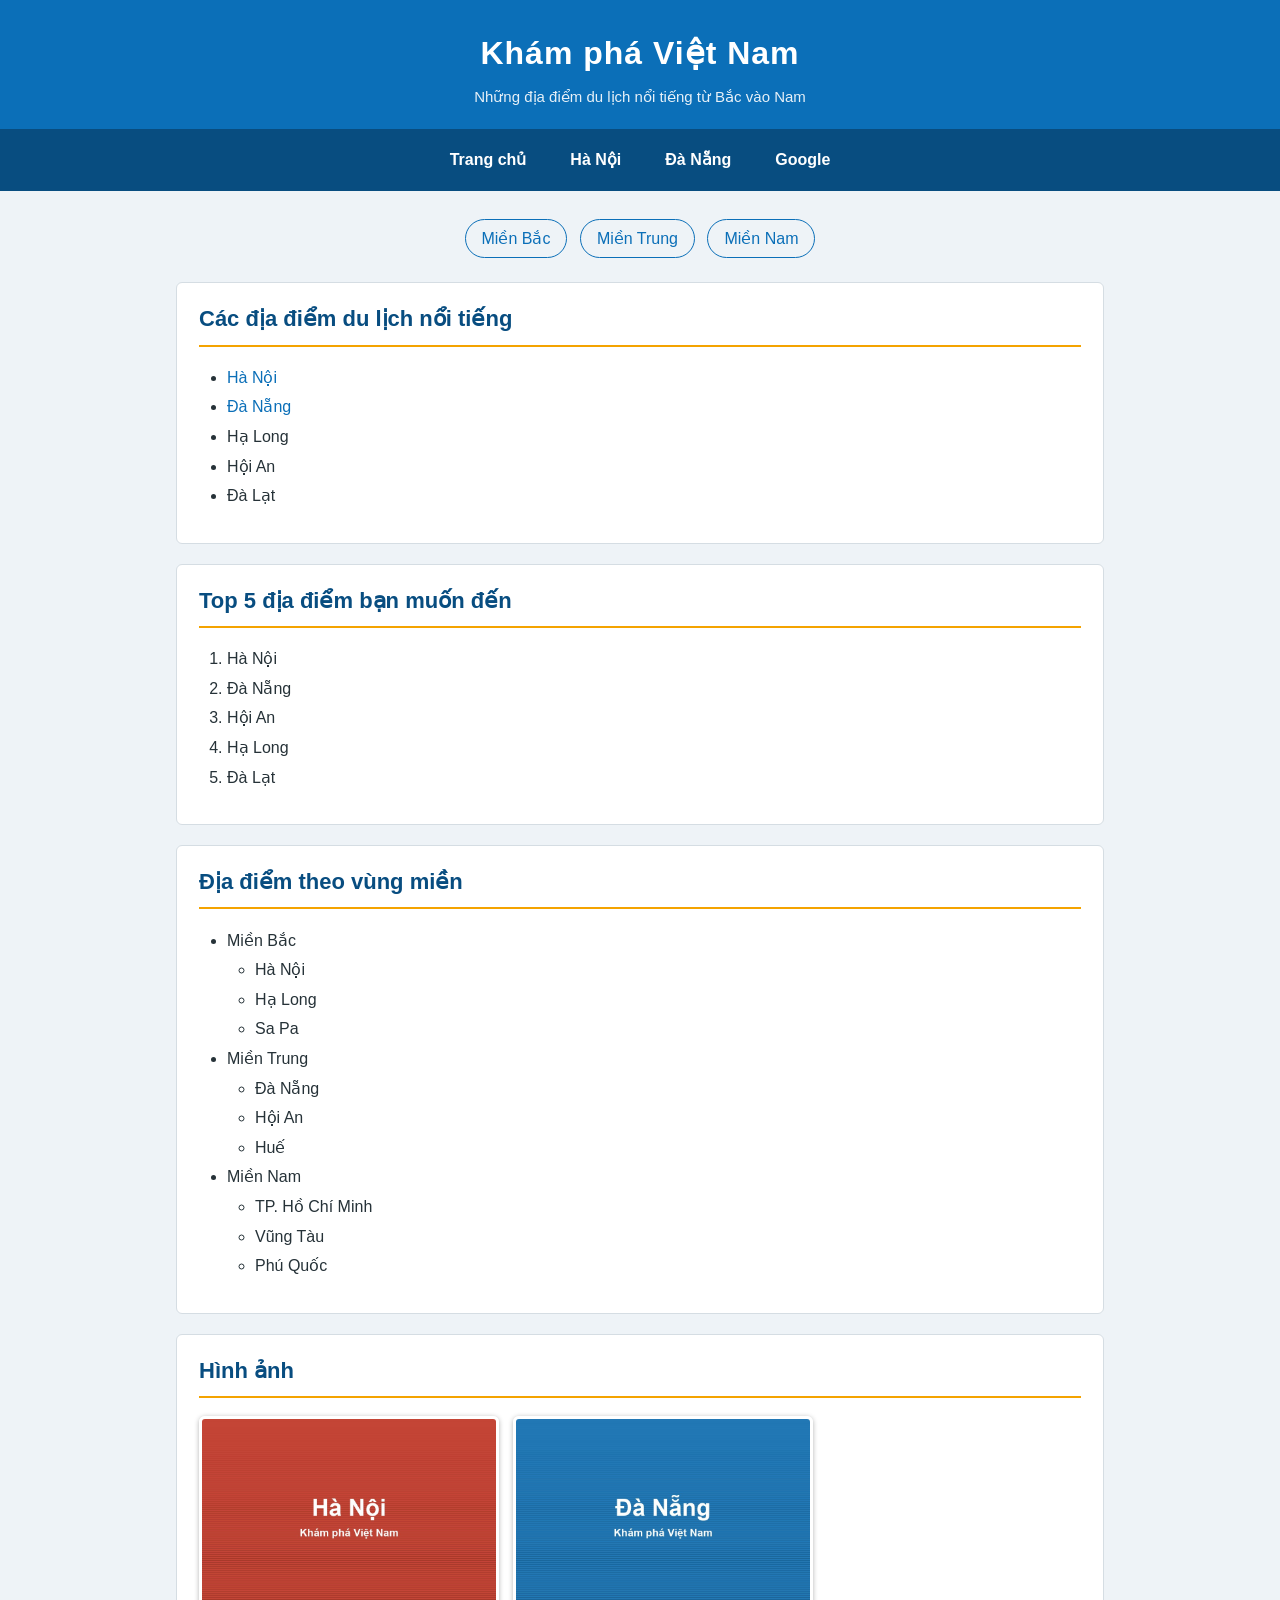
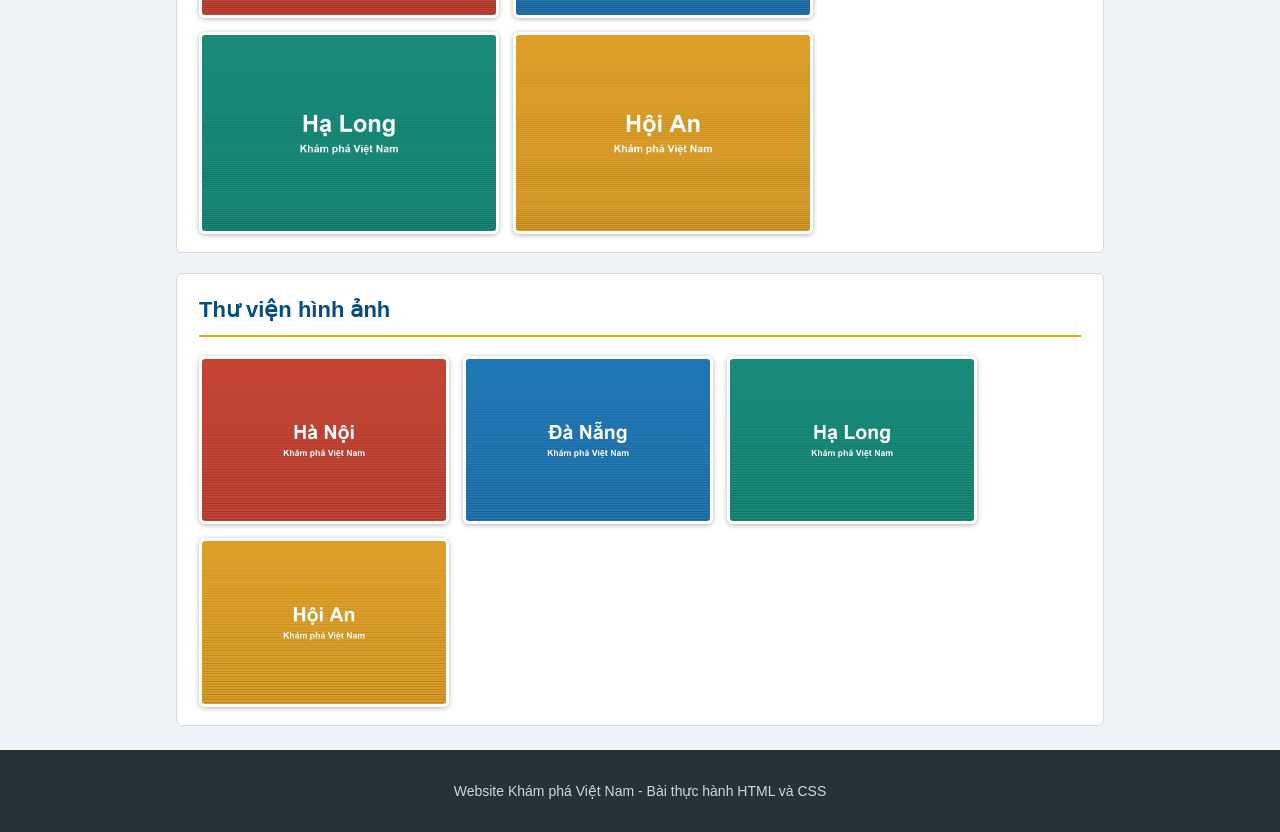
<file: travel-css/index.html>
<!DOCTYPE html>
<html lang="vi">
<head>
  <meta charset="UTF-8">
  <meta name="viewport" content="width=device-width, initial-scale=1.0">
  <title>Khám phá Việt Nam</title>
  <link rel="stylesheet" href="style.css">
</head>
<body>
  <header>
    <h1>Khám phá Việt Nam</h1>
    <p>Những địa điểm du lịch nổi tiếng từ Bắc vào Nam</p>
  </header>

  <nav>
    <ul>
      <li><a href="index.html">Trang chủ</a></li>
      <li><a href="hanoi.html">Hà Nội</a></li>
      <li><a href="danang.html">Đà Nẵng</a></li>
      <li><a href="https://www.google.com" target="_blank">Google</a></li>
    </ul>
  </nav>

  <main>
    <p class="quick-links">
      <a href="#mien-bac">Miền Bắc</a>
      <a href="#mien-trung">Miền Trung</a>
      <a href="#mien-nam">Miền Nam</a>
    </p>

    <section>
      <h2>Các địa điểm du lịch nổi tiếng</h2>
      <ul>
        <li><a href="hanoi.html">Hà Nội</a></li>
        <li><a href="danang.html">Đà Nẵng</a></li>
        <li>Hạ Long</li>
        <li>Hội An</li>
        <li>Đà Lạt</li>
      </ul>
    </section>

    <section>
      <h2>Top 5 địa điểm bạn muốn đến</h2>
      <ol>
        <li>Hà Nội</li>
        <li>Đà Nẵng</li>
        <li>Hội An</li>
        <li>Hạ Long</li>
        <li>Đà Lạt</li>
      </ol>
    </section>

    <section>
      <h2>Địa điểm theo vùng miền</h2>
      <ul>
        <li id="mien-bac">Miền Bắc
          <ul>
            <li>Hà Nội</li>
            <li>Hạ Long</li>
            <li>Sa Pa</li>
          </ul>
        </li>
        <li id="mien-trung">Miền Trung
          <ul>
            <li>Đà Nẵng</li>
            <li>Hội An</li>
            <li>Huế</li>
          </ul>
        </li>
        <li id="mien-nam">Miền Nam
          <ul>
            <li>TP. Hồ Chí Minh</li>
            <li>Vũng Tàu</li>
            <li>Phú Quốc</li>
          </ul>
        </li>
      </ul>
    </section>

    <section>
      <h2>Hình ảnh</h2>
      <div class="gallery">
        <a href="hanoi.html"><img src="images/hanoi.jpg" alt="Hà Nội" width="300"></a>
        <img src="images/danang.jpg" alt="Đà Nẵng" width="300">
        <img src="images/halong.jpg" alt="Hạ Long" width="300">
        <img src="images/hoian.jpg" alt="Hội An" width="300">
      </div>
    </section>

    <section>
      <h2>Thư viện hình ảnh</h2>
      <div class="gallery">
        <a href="images/hanoi.jpg" target="_blank"><img src="images/hanoi.jpg" alt="Hà Nội" width="250"></a>
        <a href="images/danang.jpg" target="_blank"><img src="images/danang.jpg" alt="Đà Nẵng" width="250"></a>
        <a href="images/halong.jpg" target="_blank"><img src="images/halong.jpg" alt="Hạ Long" width="250"></a>
        <a href="images/hoian.jpg" target="_blank"><img src="images/hoian.jpg" alt="Hội An" width="250"></a>
      </div>
    </section>
  </main>

  <footer>
    <p>Website Khám phá Việt Nam - Bài thực hành HTML và CSS</p>
  </footer>
</body>
</html>
</file>
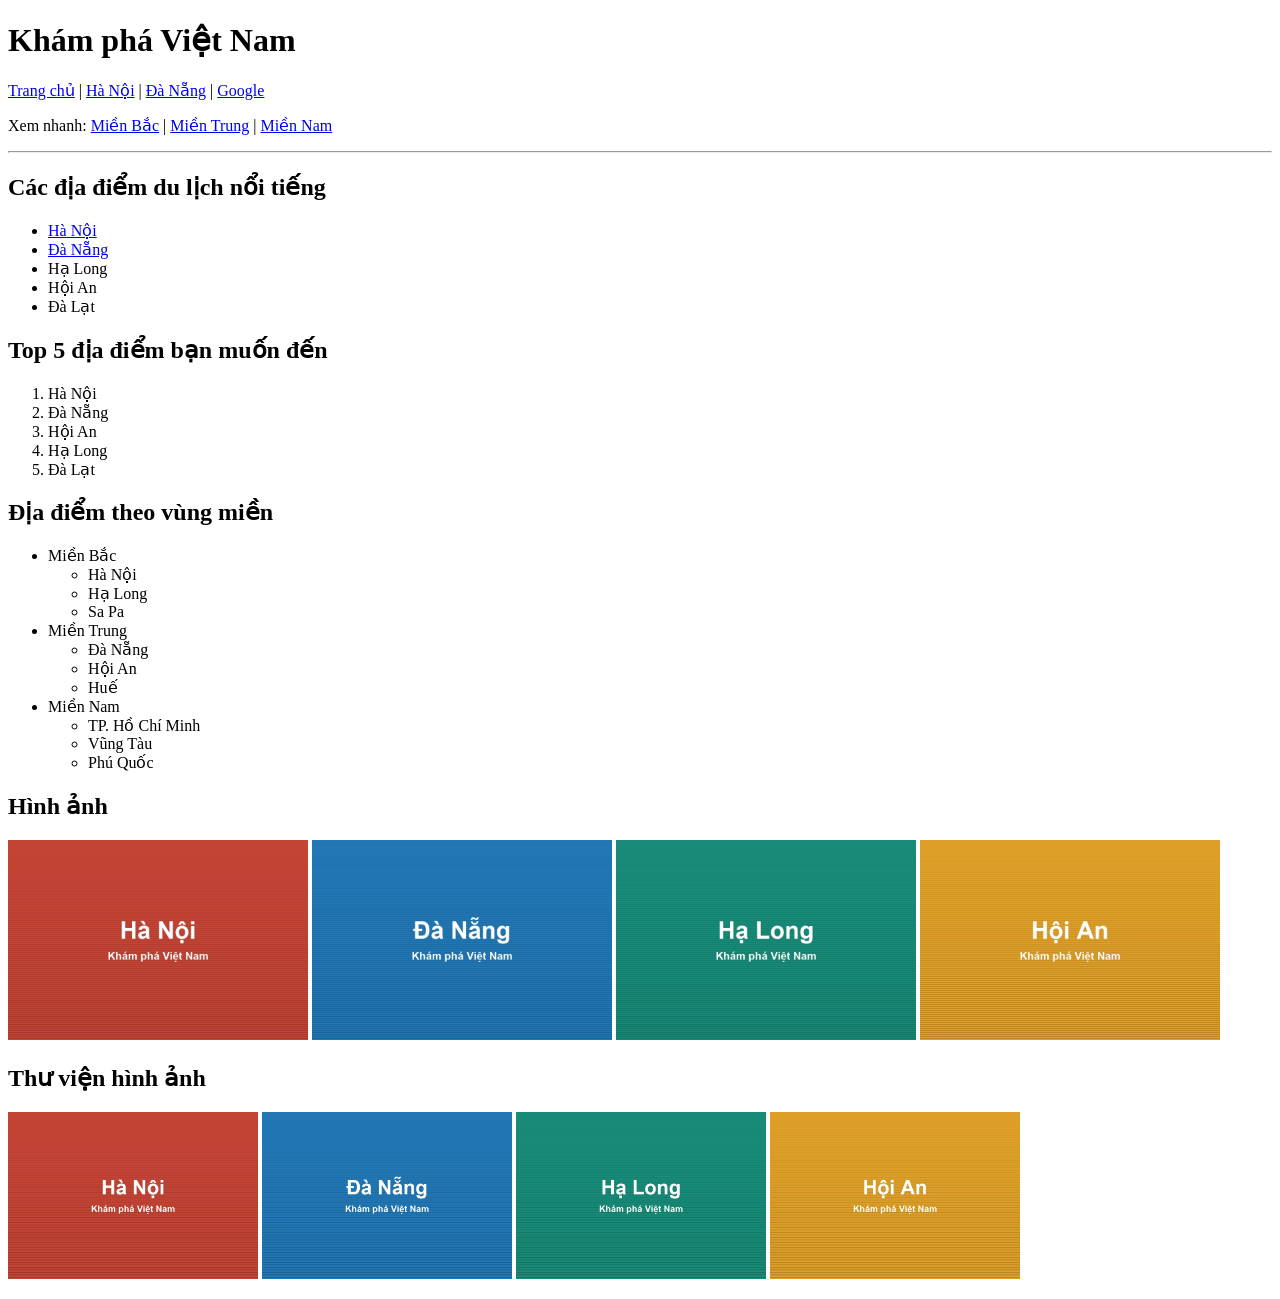
<file: travel/index.html>
<!DOCTYPE html>
<html lang="vi">
<head>
  <meta charset="UTF-8">
  <title>Khám phá Việt Nam</title>
</head>
<body>
  <h1>Khám phá Việt Nam</h1>

  <p>
    <a href="index.html">Trang chủ</a> |
    <a href="hanoi.html">Hà Nội</a> |
    <a href="danang.html">Đà Nẵng</a> |
    <a href="https://www.google.com" target="_blank">Google</a>
  </p>

  <p>
    Xem nhanh:
    <a href="#mien-bac">Miền Bắc</a> |
    <a href="#mien-trung">Miền Trung</a> |
    <a href="#mien-nam">Miền Nam</a>
  </p>

  <hr>

  <h2>Các địa điểm du lịch nổi tiếng</h2>
  <ul>
    <li><a href="hanoi.html">Hà Nội</a></li>
    <li><a href="danang.html">Đà Nẵng</a></li>
    <li>Hạ Long</li>
    <li>Hội An</li>
    <li>Đà Lạt</li>
  </ul>

  <h2>Top 5 địa điểm bạn muốn đến</h2>
  <ol>
    <li>Hà Nội</li>
    <li>Đà Nẵng</li>
    <li>Hội An</li>
    <li>Hạ Long</li>
    <li>Đà Lạt</li>
  </ol>

  <h2>Địa điểm theo vùng miền</h2>
  <ul>
    <li id="mien-bac">Miền Bắc
      <ul>
        <li>Hà Nội</li>
        <li>Hạ Long</li>
        <li>Sa Pa</li>
      </ul>
    </li>
    <li id="mien-trung">Miền Trung
      <ul>
        <li>Đà Nẵng</li>
        <li>Hội An</li>
        <li>Huế</li>
      </ul>
    </li>
    <li id="mien-nam">Miền Nam
      <ul>
        <li>TP. Hồ Chí Minh</li>
        <li>Vũng Tàu</li>
        <li>Phú Quốc</li>
      </ul>
    </li>
  </ul>

  <h2>Hình ảnh</h2>
  <p>
    <a href="hanoi.html"><img src="images/hanoi.jpg" alt="Hà Nội" width="300"></a>
    <img src="images/danang.jpg" alt="Đà Nẵng" width="300">
    <img src="images/halong.jpg" alt="Hạ Long" width="300">
    <img src="images/hoian.jpg" alt="Hội An" width="300">
  </p>

  <h2>Thư viện hình ảnh</h2>
  <p>
    <a href="images/hanoi.jpg" target="_blank"><img src="images/hanoi.jpg" alt="Hà Nội" width="250"></a>
    <a href="images/danang.jpg" target="_blank"><img src="images/danang.jpg" alt="Đà Nẵng" width="250"></a>
    <a href="images/halong.jpg" target="_blank"><img src="images/halong.jpg" alt="Hạ Long" width="250"></a>
    <a href="images/hoian.jpg" target="_blank"><img src="images/hoian.jpg" alt="Hội An" width="250"></a>
  </p>
</body>
</html>
</file>
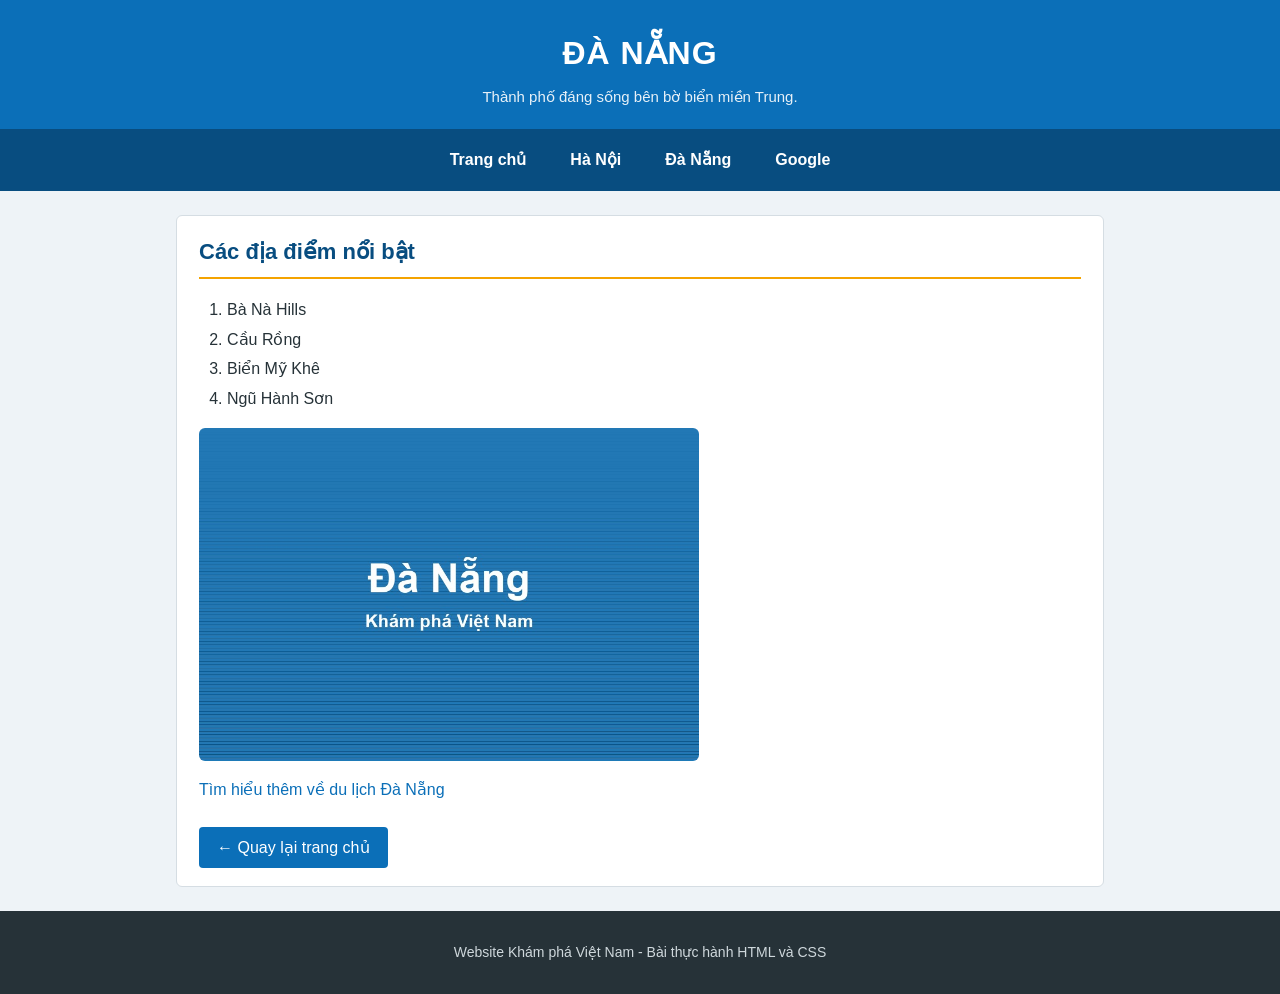
<file: travel-css/danang.html>
<!DOCTYPE html>
<html lang="vi">
<head>
  <meta charset="UTF-8">
  <meta name="viewport" content="width=device-width, initial-scale=1.0">
  <title>Đà Nẵng</title>
  <link rel="stylesheet" href="style.css">
</head>
<body>
  <header>
    <h1>ĐÀ NẴNG</h1>
    <p>Thành phố đáng sống bên bờ biển miền Trung.</p>
  </header>

  <nav>
    <ul>
      <li><a href="index.html">Trang chủ</a></li>
      <li><a href="hanoi.html">Hà Nội</a></li>
      <li><a href="danang.html">Đà Nẵng</a></li>
      <li><a href="https://www.google.com" target="_blank">Google</a></li>
    </ul>
  </nav>

  <main>
    <section class="detail">
      <h2>Các địa điểm nổi bật</h2>
      <ol>
        <li>Bà Nà Hills</li>
        <li>Cầu Rồng</li>
        <li>Biển Mỹ Khê</li>
        <li>Ngũ Hành Sơn</li>
      </ol>
      <img src="images/danang.jpg" alt="Đà Nẵng" width="500">
      <p><a href="https://www.danangfantasticity.com" target="_blank">Tìm hiểu thêm về du lịch Đà Nẵng</a></p>
      <a class="back-link" href="index.html">← Quay lại trang chủ</a>
    </section>
  </main>

  <footer>
    <p>Website Khám phá Việt Nam - Bài thực hành HTML và CSS</p>
  </footer>
</body>
</html>
</file>
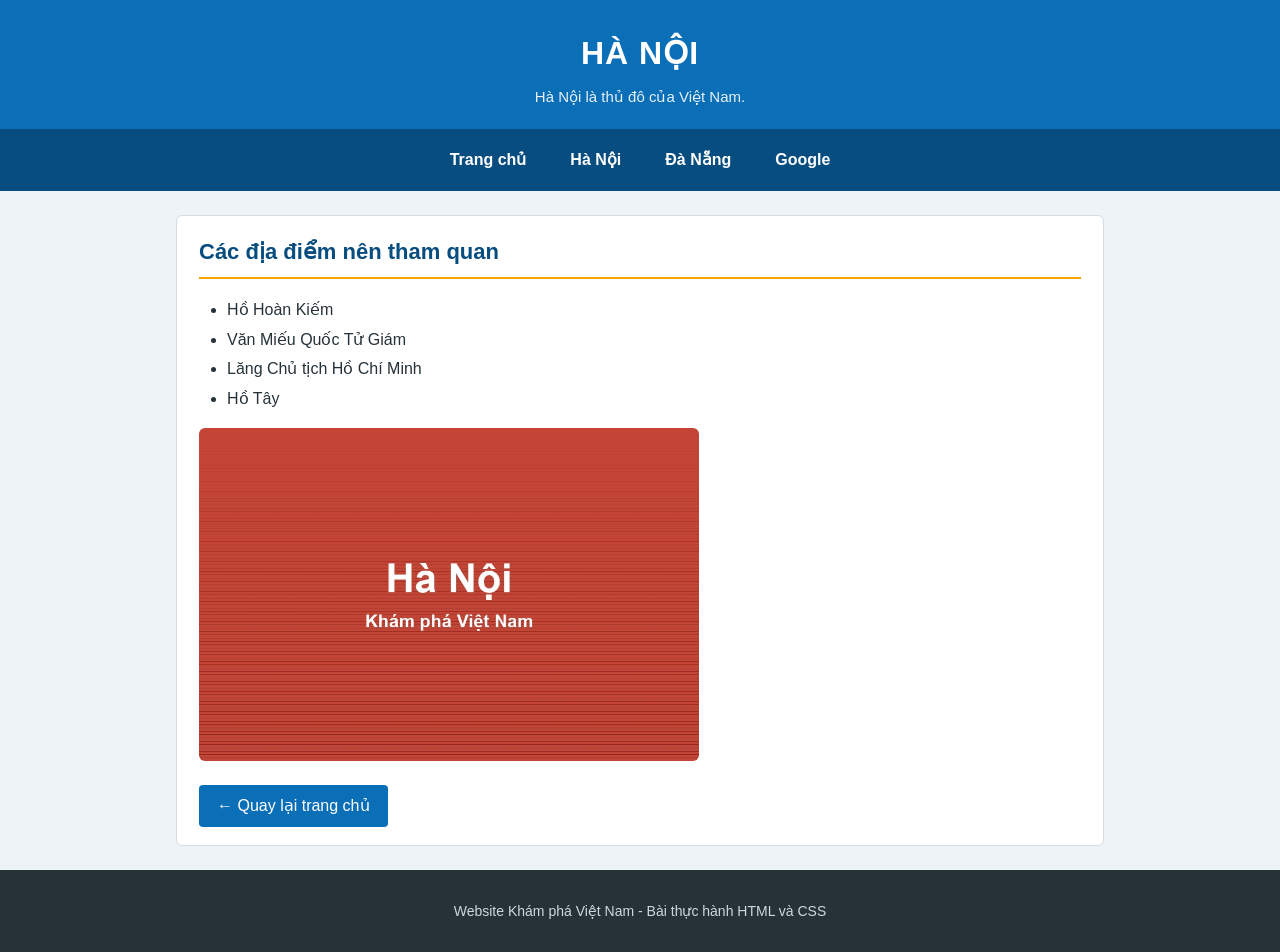
<file: travel-css/hanoi.html>
<!DOCTYPE html>
<html lang="vi">
<head>
  <meta charset="UTF-8">
  <meta name="viewport" content="width=device-width, initial-scale=1.0">
  <title>Hà Nội</title>
  <link rel="stylesheet" href="style.css">
</head>
<body>
  <header>
    <h1>HÀ NỘI</h1>
    <p>Hà Nội là thủ đô của Việt Nam.</p>
  </header>

  <nav>
    <ul>
      <li><a href="index.html">Trang chủ</a></li>
      <li><a href="hanoi.html">Hà Nội</a></li>
      <li><a href="danang.html">Đà Nẵng</a></li>
      <li><a href="https://www.google.com" target="_blank">Google</a></li>
    </ul>
  </nav>

  <main>
    <section class="detail">
      <h2>Các địa điểm nên tham quan</h2>
      <ul>
        <li>Hồ Hoàn Kiếm</li>
        <li>Văn Miếu Quốc Tử Giám</li>
        <li>Lăng Chủ tịch Hồ Chí Minh</li>
        <li>Hồ Tây</li>
      </ul>
      <img src="images/hanoi.jpg" alt="Hà Nội" width="500">
      <a class="back-link" href="index.html">← Quay lại trang chủ</a>
    </section>
  </main>

  <footer>
    <p>Website Khám phá Việt Nam - Bài thực hành HTML và CSS</p>
  </footer>
</body>
</html>
</file>
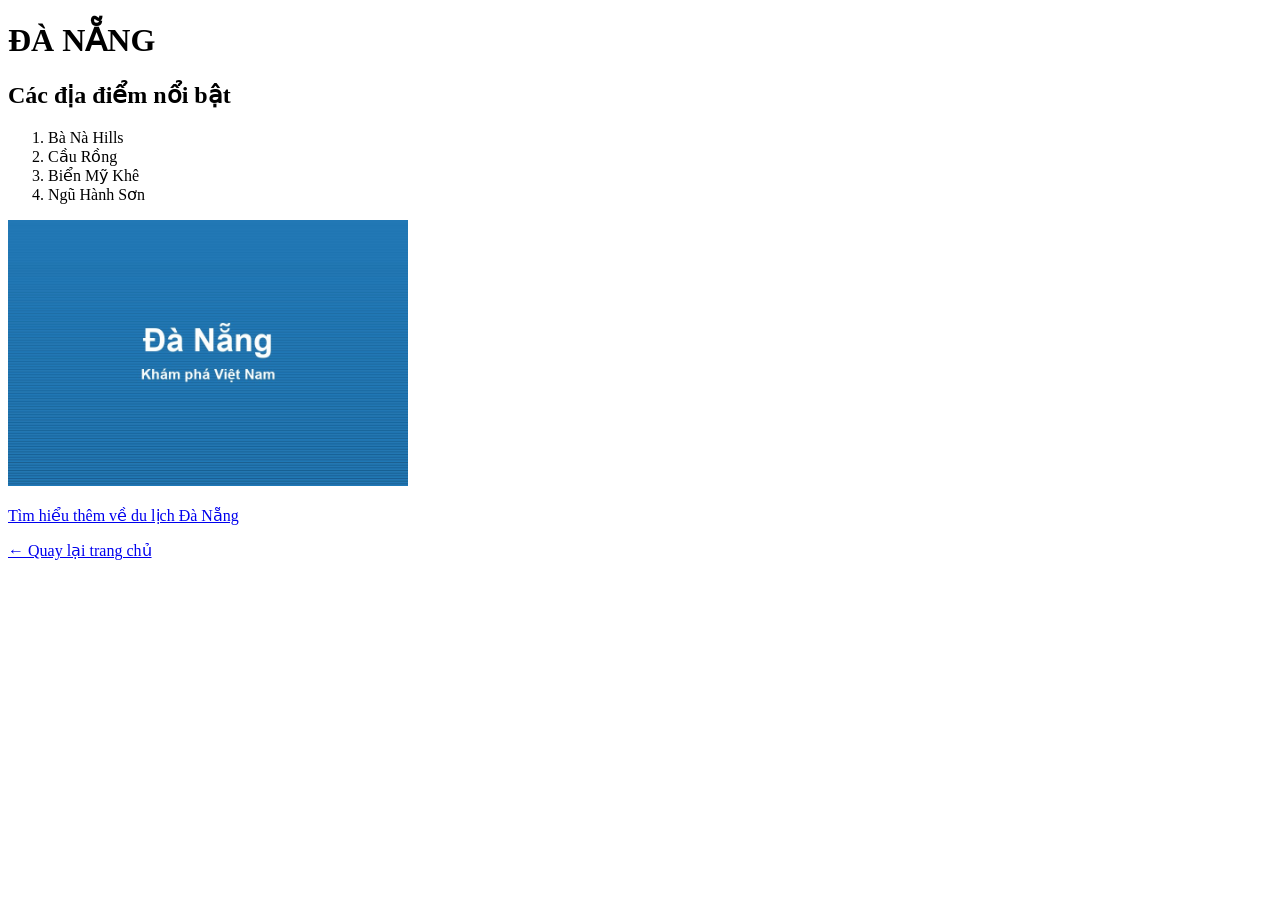
<file: travel/danang.html>
<!DOCTYPE html>
<html lang="vi">
<head>
  <meta charset="UTF-8">
  <title>Đà Nẵng</title>
</head>
<body>
  <h1>ĐÀ NẴNG</h1>

  <h2>Các địa điểm nổi bật</h2>
  <ol>
    <li>Bà Nà Hills</li>
    <li>Cầu Rồng</li>
    <li>Biển Mỹ Khê</li>
    <li>Ngũ Hành Sơn</li>
  </ol>

  <p><img src="images/danang.jpg" alt="Đà Nẵng" width="400"></p>

  <p><a href="https://www.danangfantasticity.com" target="_blank">Tìm hiểu thêm về du lịch Đà Nẵng</a></p>

  <p><a href="index.html">← Quay lại trang chủ</a></p>
</body>
</html>
</file>
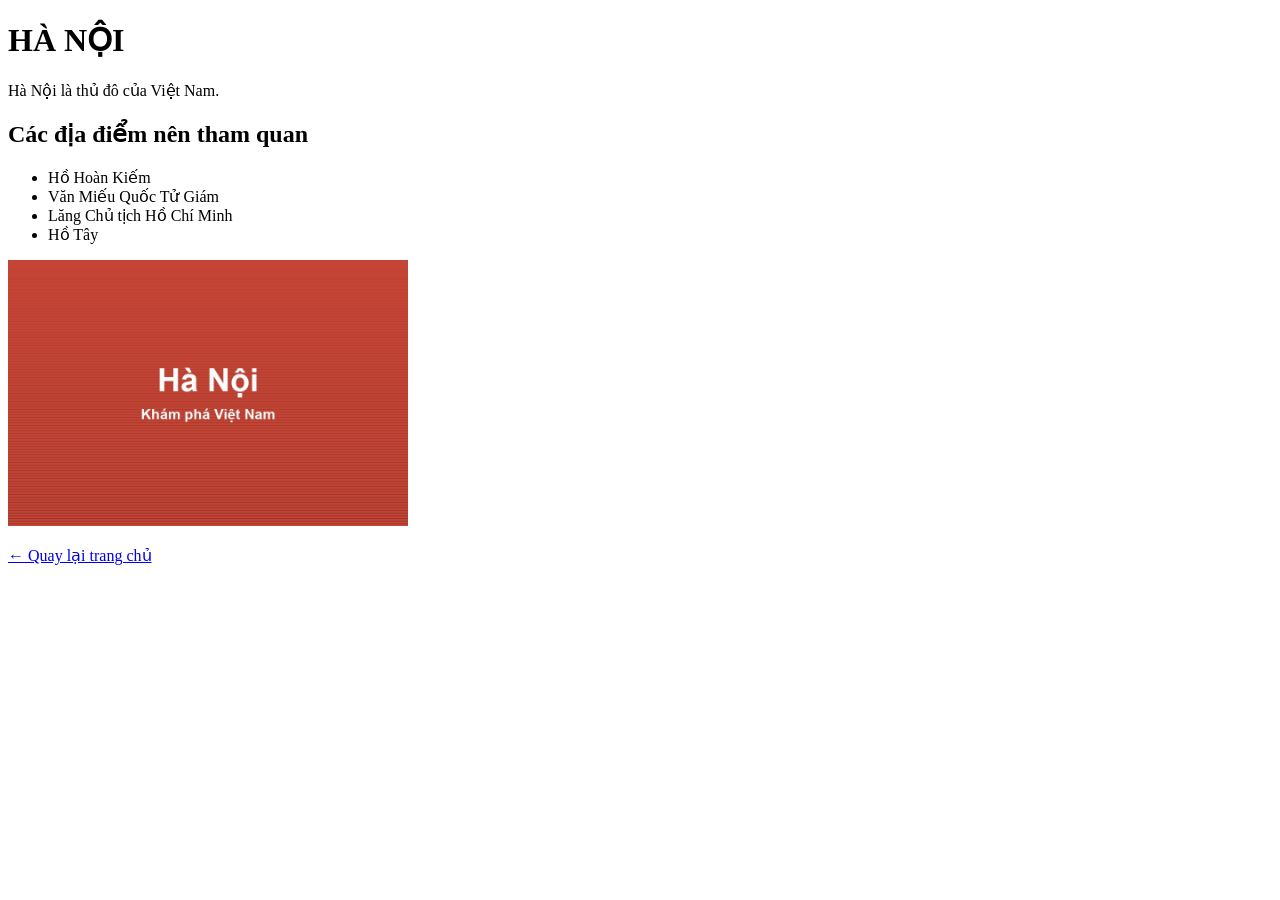
<file: travel/hanoi.html>
<!DOCTYPE html>
<html lang="vi">
<head>
  <meta charset="UTF-8">
  <title>Hà Nội</title>
</head>
<body>
  <h1>HÀ NỘI</h1>
  <p>Hà Nội là thủ đô của Việt Nam.</p>

  <h2>Các địa điểm nên tham quan</h2>
  <ul>
    <li>Hồ Hoàn Kiếm</li>
    <li>Văn Miếu Quốc Tử Giám</li>
    <li>Lăng Chủ tịch Hồ Chí Minh</li>
    <li>Hồ Tây</li>
  </ul>

  <p><img src="images/hanoi.jpg" alt="Hà Nội" width="400"></p>

  <p><a href="index.html">← Quay lại trang chủ</a></p>
</body>
</html>
</file>
<file: travel-css/style.css>
* {
  box-sizing: border-box;
}

body {
  margin: 0;
  font-family: Arial, Helvetica, sans-serif;
  font-size: 16px;
  line-height: 1.6;
  color: #263238;
  background-color: #eef3f7;
}

a {
  color: #0b6fb8;
  text-decoration: none;
}

a:hover {
  text-decoration: underline;
}

header {
  background-color: #0b6fb8;
  color: #ffffff;
  text-align: center;
  padding: 28px 16px 20px;
}

header h1 {
  margin: 0;
  font-size: 32px;
  letter-spacing: 1px;
}

header p {
  margin: 6px 0 0;
  font-size: 15px;
  opacity: 0.9;
}

nav {
  background-color: #084d80;
}

nav ul {
  list-style: none;
  margin: 0 auto;
  padding: 0;
  max-width: 960px;
  display: flex;
  flex-wrap: wrap;
  justify-content: center;
}

nav li a {
  display: block;
  padding: 14px 22px;
  color: #ffffff;
  font-weight: bold;
}

nav li a:hover {
  background-color: #f4a300;
  color: #263238;
  text-decoration: none;
}

main {
  max-width: 960px;
  margin: 24px auto;
  padding: 0 16px;
}

section {
  background-color: #ffffff;
  border: 1px solid #d5dde3;
  border-radius: 6px;
  padding: 18px 22px;
  margin-bottom: 20px;
}

section h2 {
  margin-top: 0;
  padding-bottom: 8px;
  border-bottom: 2px solid #f4a300;
  color: #084d80;
  font-size: 22px;
}

.quick-links {
  text-align: center;
  margin-bottom: 20px;
}

.quick-links a {
  display: inline-block;
  margin: 4px;
  padding: 6px 16px;
  border: 1px solid #0b6fb8;
  border-radius: 20px;
}

.quick-links a:hover {
  background-color: #0b6fb8;
  color: #ffffff;
  text-decoration: none;
}

ul, ol {
  padding-left: 28px;
}

li {
  margin: 4px 0;
}

li ul {
  margin-top: 4px;
}

.gallery {
  display: flex;
  flex-wrap: wrap;
  gap: 14px;
}

.gallery img {
  display: block;
  border-radius: 6px;
  border: 3px solid #ffffff;
  box-shadow: 0 1px 5px rgba(0, 0, 0, 0.3);
}

.gallery a img:hover {
  transform: scale(1.04);
  border-color: #f4a300;
}

.detail img {
  display: block;
  max-width: 100%;
  height: auto;
  border-radius: 6px;
  margin: 16px 0;
}

.back-link {
  display: inline-block;
  margin-top: 8px;
  padding: 8px 18px;
  background-color: #0b6fb8;
  color: #ffffff;
  border-radius: 4px;
}

.back-link:hover {
  background-color: #084d80;
  text-decoration: none;
}

footer {
  background-color: #263238;
  color: #cfd8dc;
  text-align: center;
  padding: 16px;
  font-size: 14px;
}

@media (max-width: 600px) {
  header h1 {
    font-size: 24px;
  }

  nav ul {
    flex-direction: column;
  }

  nav li a {
    text-align: center;
    border-top: 1px solid #0b6fb8;
  }

  .gallery {
    justify-content: center;
  }
}
</file>
